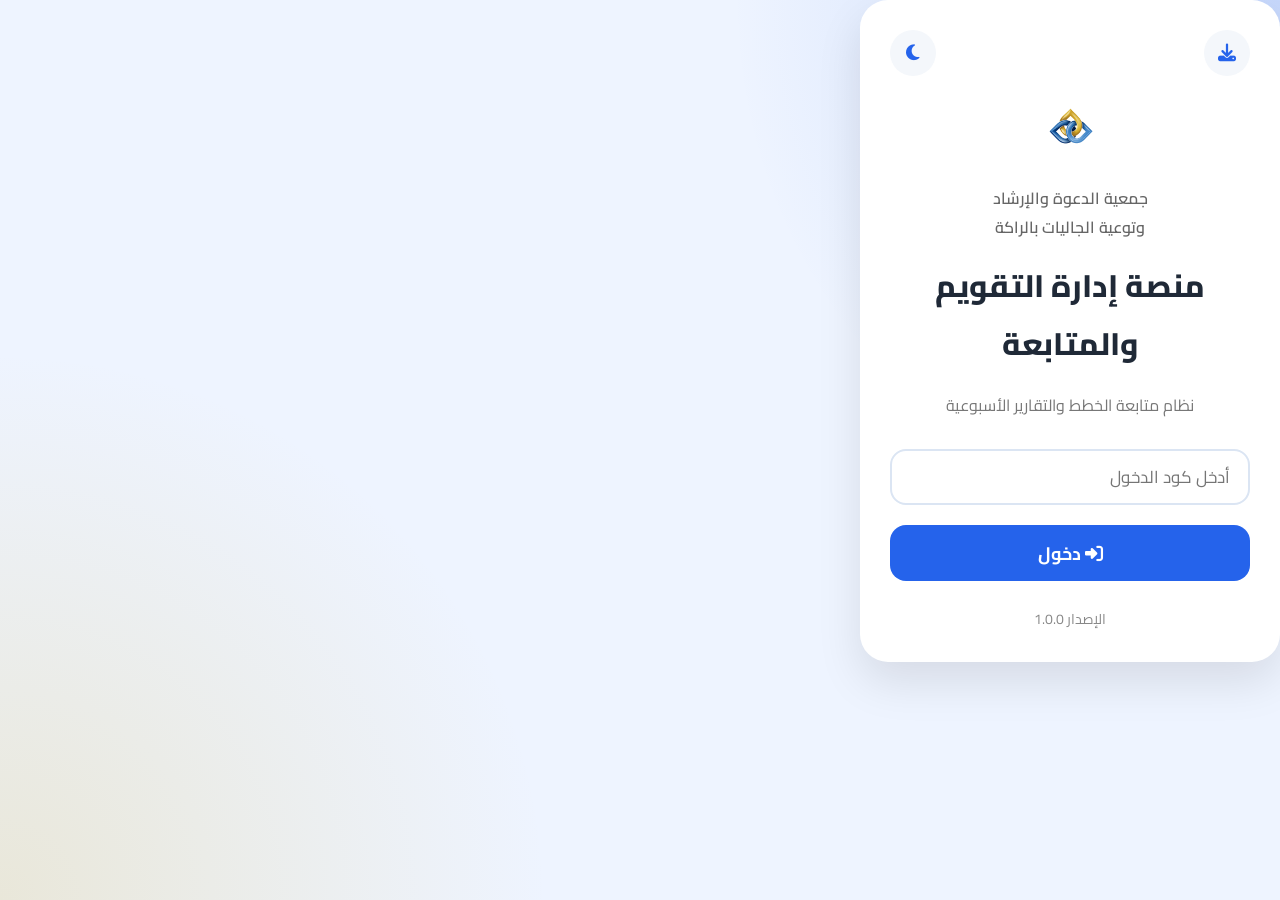
<file: index.html>
<!DOCTYPE html>
<html lang="ar" dir="rtl">

<head>

<meta charset="UTF-8">
<meta name="viewport" content="width=device-width,initial-scale=1">

<title>منصة إدارة التقويم والمتابعة</title>

<link rel="preconnect" href="https://fonts.googleapis.com">
<link rel="preconnect" href="https://fonts.gstatic.com" crossorigin>

<link href="https://fonts.googleapis.com/css2?family=Cairo:wght@300;400;600;700;800&display=swap" rel="stylesheet">

<link rel="stylesheet"
href="https://cdnjs.cloudflare.com/ajax/libs/font-awesome/6.7.2/css/all.min.css">

<link rel="stylesheet" href="./css/style.css">

</head>

<body>

<div class="background"></div>

<div class="login-box">

<div class="top-buttons">

<button>

<i class="fa-solid fa-download"></i>

</button>

<button>

<i class="fa-solid fa-moon"></i>

</button>

</div>

<img
src="./assets/logo.PNG"
class="logo">

<h4>

جمعية الدعوة والإرشاد

<br>

وتوعية الجاليات بالراكة

</h4>

<h1>

منصة إدارة التقويم والمتابعة

</h1>

<p>

نظام متابعة الخطط والتقارير الأسبوعية

</p>

<input
    type="text"
    id="loginCode"
    placeholder="أدخل كود الدخول">

<button class="login" id="loginBtn">

<i class="fa-solid fa-right-to-bracket"></i>

دخول

</button>

<span>

الإصدار 1.0.0

</span>

</div>
<script src="js/config.js"></script>
<script src="js/api.js"></script>
<script src="js/auth.js"></script>

</body>
</body>

</html>
</file>
<file: css/style.css>
*{
    margin:0;
    padding:0;
    box-sizing:border-box;
}

body{

    margin:0;

    padding:0;

    font-family:'Cairo',sans-serif;

    direction:rtl;

    background:#eef4ff;

    overflow-x:hidden;

    overflow-y:auto;

}

.background{

    position:fixed;

    inset:0;

    background:
    radial-gradient(circle at top right,#2563eb33,transparent 35%),
    radial-gradient(circle at bottom left,#d4af3730,transparent 35%),
    #eef4ff;

}

.login-box{

    position:relative;

    z-index:10;

    width:92%;

    max-width:420px;

    background:#ffffff;

    border-radius:28px;

    padding:30px;

    text-align:center;

    box-shadow:0 20px 45px rgba(0,0,0,.10);

}

.top-buttons{

    display:flex;

    justify-content:space-between;

    margin-bottom:20px;

}

.top-buttons button{

    width:46px;

    height:46px;

    border:none;

    border-radius:50%;

    background:#f4f7fb;

    cursor:pointer;

    font-size:18px;

    color:#2563eb;

}

.logo{

    width:105px;

    display:block;

    margin:auto;

    margin-bottom:18px;

}

h4{

    color:#666;

    font-size:16px;

    line-height:1.8;

    font-weight:600;

}

h1{

    margin-top:15px;

    color:#1f2937;

    font-size:31px;

    font-weight:800;

}

p{

    color:#777;

    margin:18px 0 30px;

    line-height:1.8;

}

input{

    width:100%;

    height:56px;

    border-radius:16px;

    border:2px solid #dbe5f3;

    padding:0 18px;

    outline:none;

    font-size:17px;

    font-family:'Cairo';

    margin-bottom:20px;

}

input:focus{

    border-color:#2563eb;

}

.login{

    width:100%;

    height:56px;

    border:none;

    border-radius:16px;

    background:#2563eb;

    color:#fff;

    font-size:18px;

    font-family:'Cairo';

    font-weight:700;

    cursor:pointer;

    transition:.3s;

}

.login:hover{

    background:#1d4ed8;

}

span{

    display:block;

    margin-top:25px;

    color:#888;

    font-size:14px;

}

@media(max-width:480px){

.login-box{

padding:24px;

}

h1{

font-size:27px;

}

.logo{

width:90px;

}

}
/* ===========================
   Dashboard Layout
=========================== */

body{
    margin:0;
    font-family:"Cairo",sans-serif;
    background:#eef4ff;
    color:#222;
}

.dashboard{

    width:100%;

    max-width:480px;

    margin:auto;

    min-height:100vh;

    padding:20px;

    padding-bottom:120px;

    box-sizing:border-box;

}

/* ===========================
Header
=========================== */

.top-header{

display:flex;

align-items:center;

justify-content:space-between;

margin-bottom:18px;

}

.logo-box img{

width:55px;

height:55px;

object-fit:contain;

}

.title-box{

flex:1;

padding:0 12px;

}

.title-box h1{

margin:0;

font-size:22px;

font-weight:800;

}

.title-box span{

font-size:13px;

color:#777;

}

.profile-box{

display:flex;

gap:10px;

align-items:center;

}

.notify{

width:45px;

height:45px;

border:none;

border-radius:14px;

background:#fff;

cursor:pointer;

box-shadow:0 8px 20px rgba(0,0,0,.05);

}

.avatar{

width:45px;

height:45px;

background:#2d63ff;

color:#fff;

display:flex;

justify-content:center;

align-items:center;

border-radius:50%;

}

/* ===========================
Time
=========================== */

.welcome-card{

display:grid;

grid-template-columns:1fr 1fr;

gap:15px;

margin-bottom:18px;

}

.time-card,

.date-card{

background:#fff;

border-radius:20px;

padding:18px;

display:flex;

gap:14px;

align-items:center;

box-shadow:0 10px 25px rgba(0,0,0,.05);

}

.time-card i,

.date-card i{

font-size:28px;

color:#2d63ff;

}

.time-card h2,

.date-card h3{

margin:0;

font-size:24px;

}
/*==========================
Stats Cards
==========================*/

.stats{

display:grid;

grid-template-columns:repeat(3,1fr);

gap:12px;

margin-bottom:22px;

}

.stat-card{

background:#fff;

border-radius:22px;

padding:18px 12px;

text-align:center;

box-shadow:0 12px 30px rgba(0,0,0,.05);

transition:.3s;

cursor:pointer;

}

.stat-card:hover{

transform:translateY(-4px);

}

.stat-card i{

font-size:28px;

margin-bottom:12px;

}

.stat-card h2{

margin:0;

font-size:34px;

font-weight:800;

}

.stat-card p{

margin-top:8px;

font-size:14px;

color:#666;

}

.blue i{

color:#2d63ff;

}

.green i{

color:#27ae60;

}

.purple i{

color:#8e44ff;

}


/*==========================
Reports
==========================*/

.last-reports{

background:#fff;

padding:18px;

border-radius:24px;

box-shadow:0 10px 30px rgba(0,0,0,.05);

margin-bottom:20px;

}

.section-title{

display:flex;

justify-content:space-between;

align-items:center;

margin-bottom:15px;

}

.section-title h3{

margin:0;

font-size:20px;

}

.report-item{

display:flex;

justify-content:space-between;

align-items:center;

padding:14px 0;

border-bottom:1px solid #eee;

}

.report-item:last-child{

border:none;

}

.report-info h4{

margin:0;

font-size:16px;

}

.report-info span{

font-size:13px;

color:#888;

}

.report-status{

padding:6px 12px;

border-radius:20px;

font-size:12px;

font-weight:bold;

background:#eef5ff;

color:#2d63ff;

}


/*==========================
Message Box
==========================*/

.message-box{

background:#fff;

padding:18px;

border-radius:24px;

box-shadow:0 10px 30px rgba(0,0,0,.05);

margin-bottom:25px;

}

.message-box h3{

margin-top:0;

}

.message-box select,

.message-box textarea{

width:100%;

padding:14px;

margin-top:12px;

border-radius:16px;

border:1px solid #ddd;

font-size:15px;

box-sizing:border-box;

}

.message-box textarea{

height:110px;

resize:none;

}

.message-box button{

width:100%;

margin-top:15px;

padding:14px;

border:none;

border-radius:16px;

background:#2d63ff;

color:#fff;

font-size:17px;

font-weight:bold;

cursor:pointer;

transition:.3s;

}

.message-box button:hover{

background:#1747d8;

}


/*==========================
Bottom Navigation
==========================*/

.bottom-nav{

position:fixed;

bottom:0;

left:50%;

transform:translateX(-50%);

width:100%;

max-width:480px;

height:72px;

background:#fff;

display:flex;

justify-content:space-around;

align-items:center;

box-shadow:0 -5px 25px rgba(0,0,0,.08);

border-radius:25px 25px 0 0;

}

.bottom-nav a{

text-decoration:none;

color:#666;

display:flex;

flex-direction:column;

align-items:center;

font-size:13px;

transition:.3s;

}

.bottom-nav i{

font-size:22px;

margin-bottom:4px;

}

.bottom-nav a:hover{

color:#2d63ff;

transform:translateY(-2px);

}
</file>
